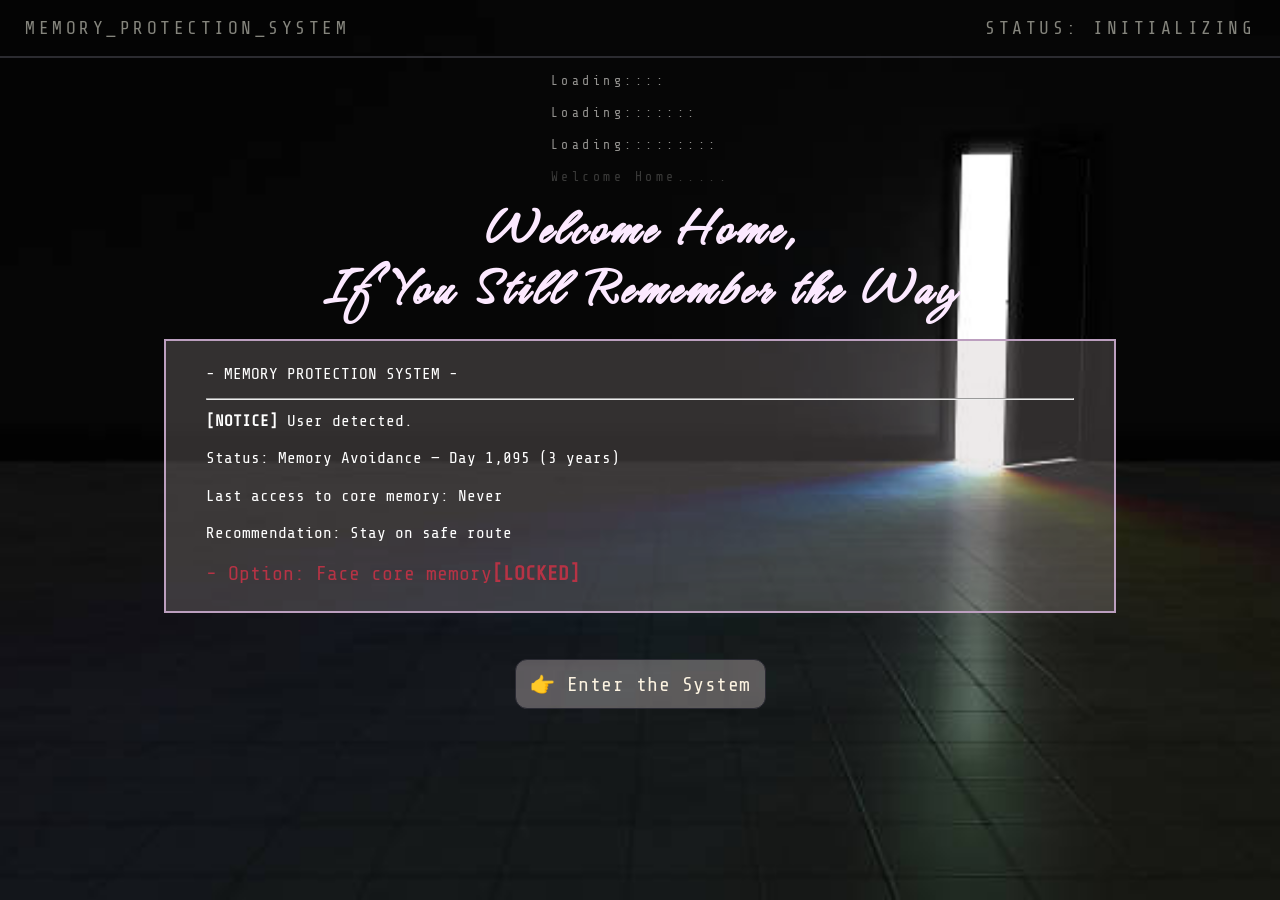
<file: index.html>
<!DOCTYPE html>
<html lang="en">  
    <head>
        <meta charset="UTF-8"/>
        <title>Start point</title>

        <link rel="stylesheet" href="css/styles.css"/>
        <style>
            html, body{
                background:url("Images/page1.jpg") no-repeat fixed;
                background-size:cover;
            }
       </style>

    </head>
    
    <body> <!-- Learn from MDN: I use header to design the heading elements
                https://developer.mozilla.org/en-US/docs/Web/HTML/Reference/Elements/header -->
        <header id="statusbar">
            <p>MEMORY_PROTECTION_SYSTEM</p>
            <p>STATUS: INITIALIZING</p>
        </header>
        
        <div id="wrapper">
            
            <section id="loading">
                <p>Loading::::</p>
                <p>Loading:::::::</p>
                <p>Loading:::::::::</p>
                <p class="dim">Welcome Home.....</p>
            </section>
            
            <h1> Welcome Home,<br>
             If You Still Remember the Way </h1>
             
            <!-- Use class to create a window box -->
             
            <section class="window">
                
                <div class="body">
                 <p >- MEMORY PROTECTION SYSTEM -</p>
                 <hr>
                 <p><strong>[NOTICE]</strong> User detected.</p>
                 <p>Status: Memory Avoidance — Day 1,095 (3 years)</p>
                 <p>Last access to core memory: Never</p>
                 
                 <p>Recommendation: Stay on safe route</p>
                 <p class="highlight"> - Option: Face core memory<strong>[LOCKED] </strong> </p>

                </div>

            </section>

            <br>
            <br>
            
            <nav>
                <a href="HTML/zone-1/arrival.html"> 👉 Enter the System</a>
            </nav>
        </div>
    </body>
</html>
</file>
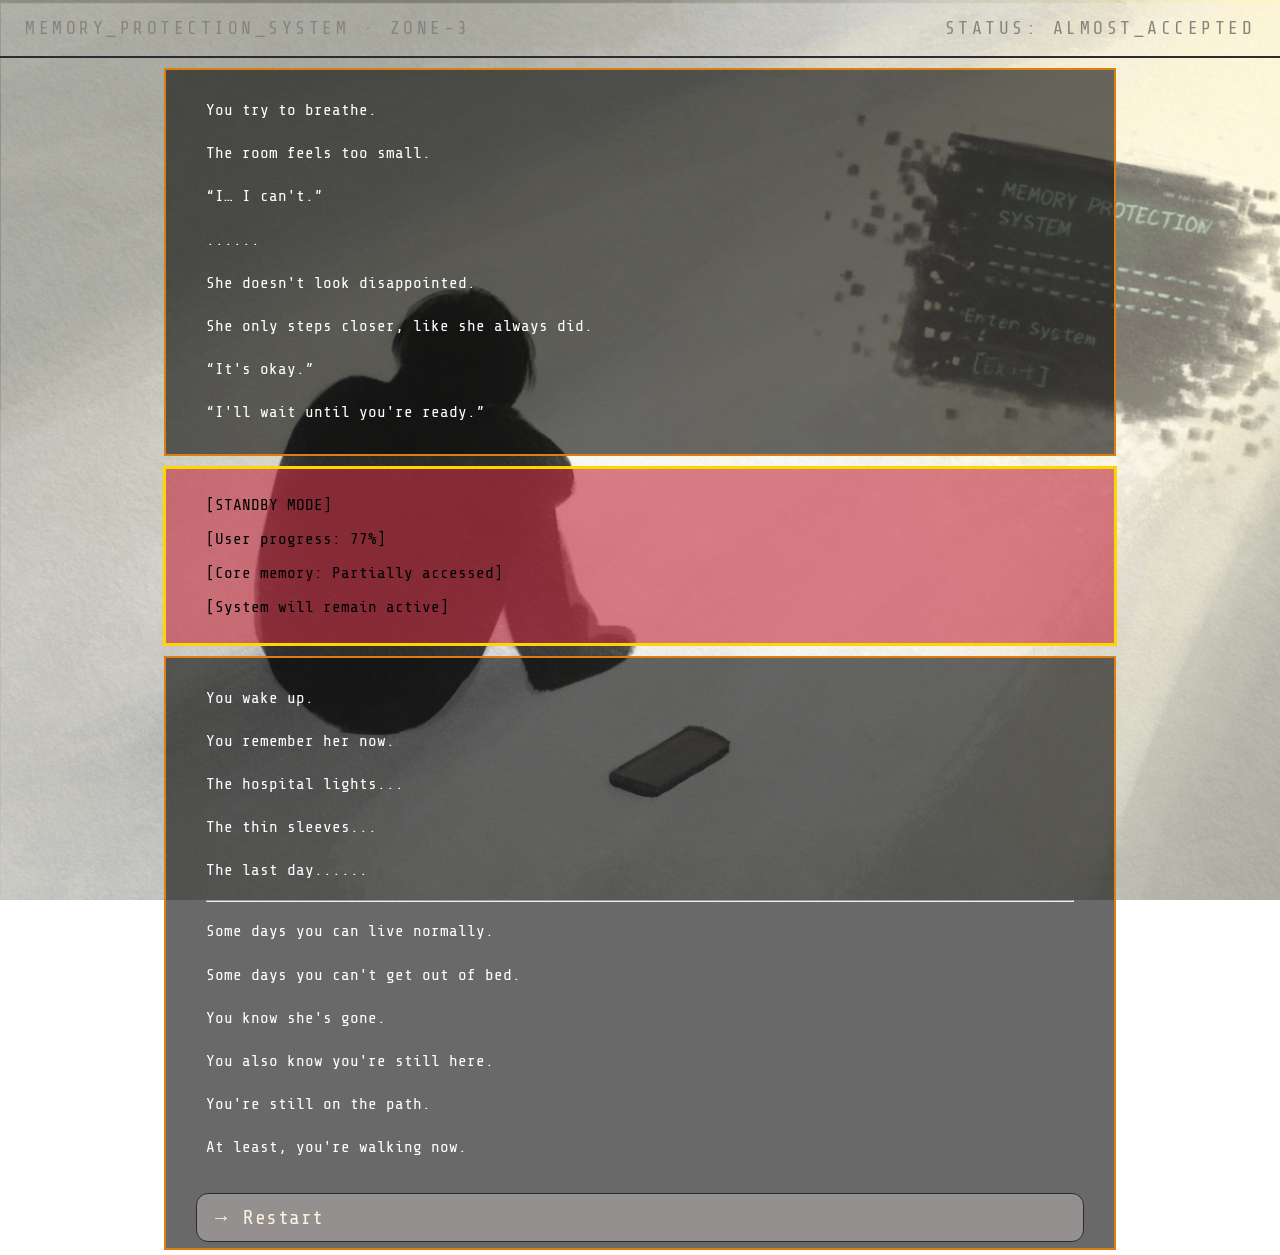
<file: HTML/ending/almost.html>
<!DOCTYPE html>
<html lang="en">  
    <head>
        <meta charset="UTF-8"/>
        <title>ending-almost</title>

        <link rel="stylesheet" href="../../css/styles.css"/>
        <style>
            html, body{
                background:url("../../Images/back.jpg") no-repeat fixed;
                background-size:cover;
            }   
        </style>
    </head>

    <body> 
        <header id="statusbar">
            <p>MEMORY_PROTECTION_SYSTEM · ZONE-3</p>
            <p>STATUS: ALMOST_ACCEPTED </p>
        </header>

        <div id="wrapper">
            <section class="scene_window">
                <div class="style1">
                    <p>You try to breathe.</p>
                    <p>The room feels too small.</p>
                    <p> “I… I can't.”</p>
                    <p>......</p>
                    <p>She doesn't look disappointed.</p>
                    <p>She only steps closer, like she always did.</p>
                    <p>“It's okay.”</p>
                    <p>“I'll wait until you're ready.”</p>
                </div>
            </section>

            <section class="rule_window">
                <div class="style2">
                    <p>[STANDBY MODE]</p>
                    <p>[User progress: 77%]</p>
                    <p>[Core memory: Partially accessed]</p>
                    <p>[System will remain active]</p>
                </div>
            </section>

            <section class="scene_window">
                <div class="style1">
                    <p>You wake up.</p>
                    <p>You remember her now.</p>
                    <p>The hospital lights...</p>
                    <p>The thin sleeves...</p>
                    <p>The last day......</p>
                    <hr>
                    <p>Some days you can live normally.</p>
                    <p>Some days you can't get out of bed.</p>
                    <p>You know she's gone.</p>
                    <p>You also know you're still here.</p>
                    <p>You're still on the path.</p>
                    <p>At least, you're walking now.</p>
                </div>
                <nav>
                  <a href="../../index.html">→ Restart</a>
                </nav>   

            </section>
        </div>
    </body>
</html>
</file>
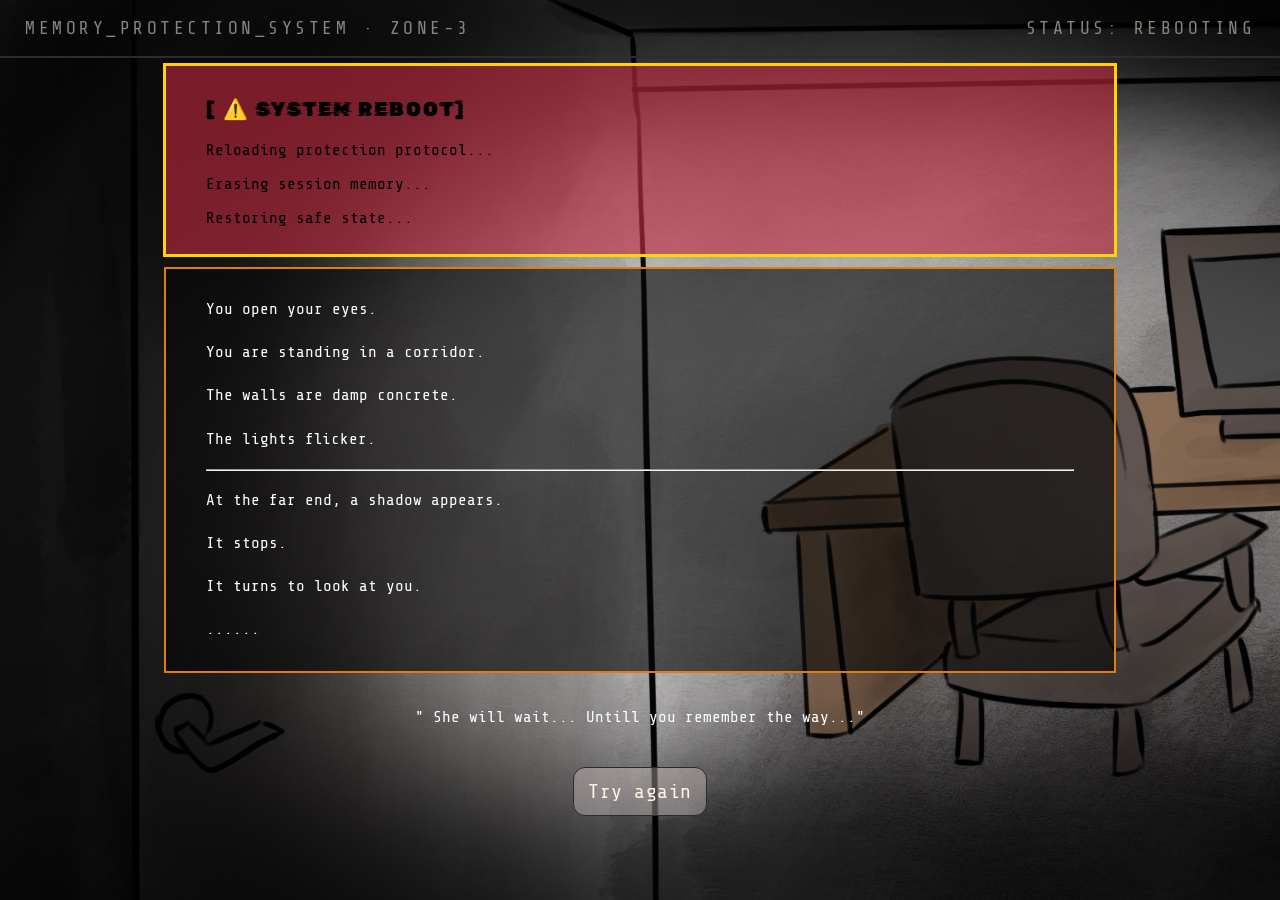
<file: HTML/ending/loop.html>
<!DOCTYPE html>
<html lang="en">  
    <head>
        <meta charset="UTF-8"/>
        <title>ending-loop</title>

        <link rel="stylesheet" href="../../css/styles.css"/>
        <style>
            html, body{
                background:url("../../Images/obey.png") no-repeat fixed;
                background-size:cover;
            }   
        </style>
    </head>

    <body> 
        <header id="statusbar">
            <p>MEMORY_PROTECTION_SYSTEM · ZONE-3</p>
            <p>STATUS: REBOOTING </p>
        </header>

        <div id="wrapper">
            <section class="rule_window">
                <div class="style2">
                 <p class="highlight_3">[ ⚠️ SYSTEM REBOOT] </p>
                 <p>Reloading protection protocol...</p>
                 <p>Erasing session memory...</p>
                 <p>Restoring safe state...</p>
                </div>
            </section>

            <section class="scene_window">
                <div class="style1">
                 <p>You open your eyes.</p>
                 <p>You are standing in a corridor.</p>
                 <p>The walls are damp concrete.</p>
                 <p>The lights flicker.</p>

                 <hr>

                 <p>At the far end, a shadow appears.</p>
                 <p>It stops.</p>
                 <p>It turns to look at you.</p>
                 <p>......</p>
                </div>
            </section>

            
            <p class="style1">" She will wait... Untill you remember the way..."</p>

            <nav>
                <a href="../zone-1/arrival.html">Try again</a>
            </nav>

        </div> 
    </body>
</html>
</file>
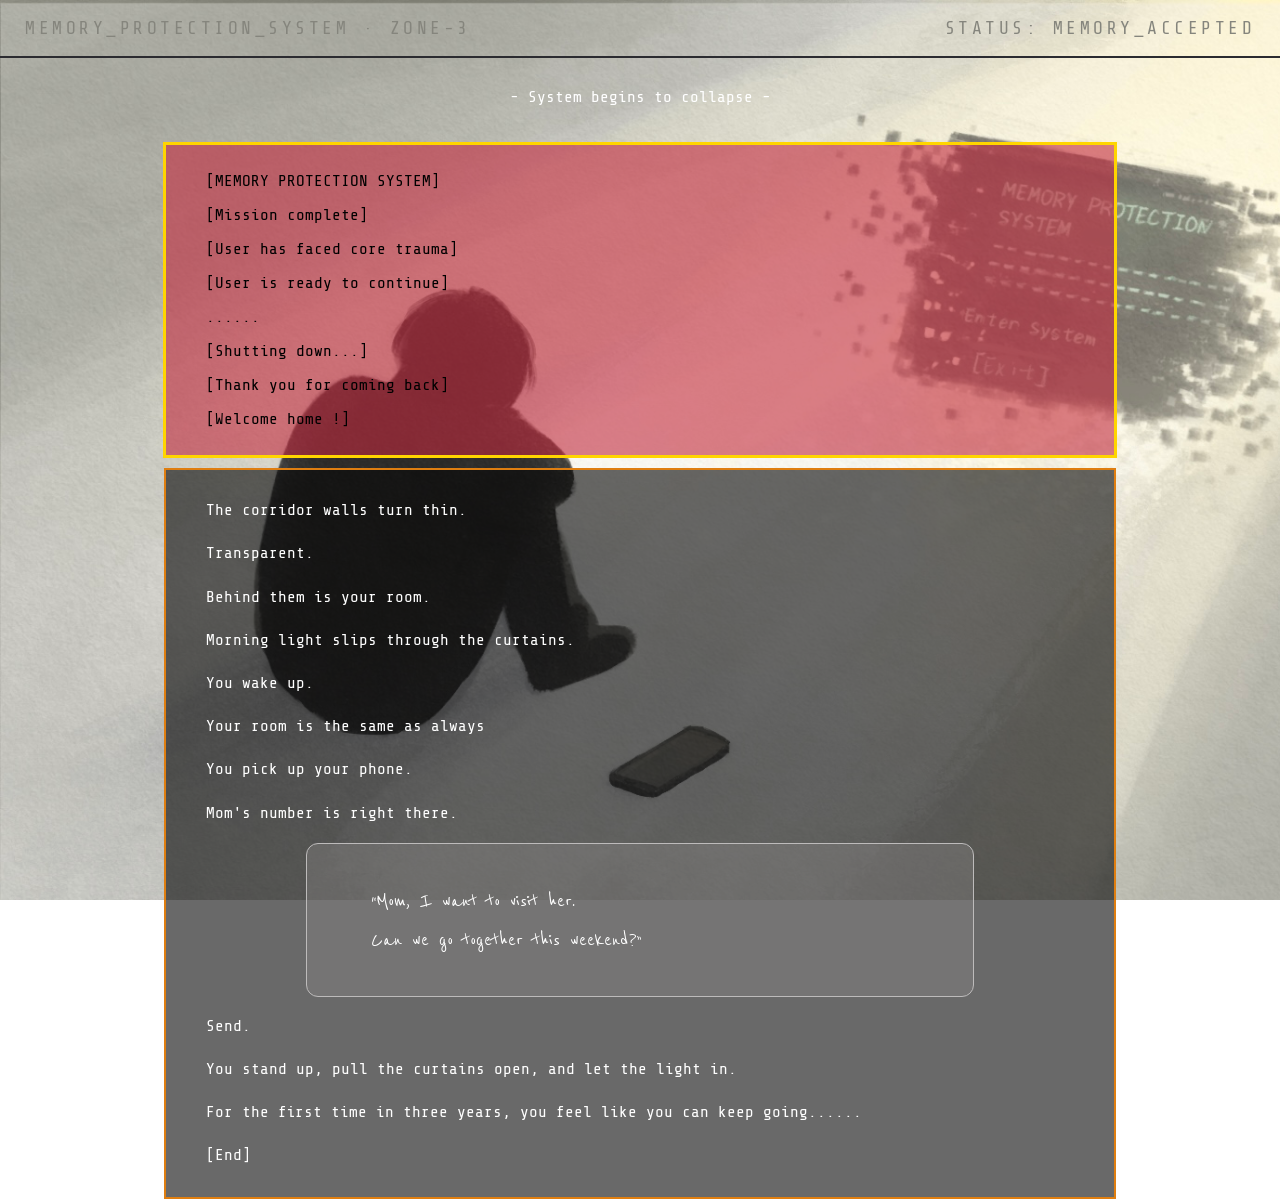
<file: HTML/ending/remember.html>
<!DOCTYPE html>
<html lang="en">  
    <head>
        <meta charset="UTF-8"/>
        <title>ending-accept</title>

        <link rel="stylesheet" href="../../css/styles.css"/>
        <style>
            html, body{
                background:url("../../Images/back.jpg") no-repeat fixed;
                background-size:cover;
            }   
        </style>
    </head>

    <body> 
        <header id="statusbar">
            <p>MEMORY_PROTECTION_SYSTEM · ZONE-3</p>
            <p>STATUS: MEMORY_ACCEPTED </p>
        </header>

        <div id="wrapper">
            <p class="style1">- System begins to collapse -</p>

            <section class="rule_window">
                <div class="style2">
                    <p>[MEMORY PROTECTION SYSTEM]</p>
                    <p>[Mission complete]</p>
                    <p>[User has faced core trauma]</p>
                    <p>[User is ready to continue]</p> 
                    <p>......</p>
                    <p>[Shutting down...]</p>
                    <p>[Thank you for coming back]</p>
                    <p>[Welcome home !]</p>
                </div>
            </section>

            <section class="scene_window">
                <div class="style1">
                    <p> The corridor walls turn thin.</p>
                    <p> Transparent.</p>
                    <p> Behind them is your room.</p>
                    <p>Morning light slips through the curtains.</p>
                    <p>You wake up.</p>
                    <p>Your room is the same as always</p>
                    <p>You pick up your phone.</p>
                    <p>Mom's number is right there.</p>

                    <div id="small">
                        <p>“Mom, I want to visit her.<br>
                        Can we go together this weekend?”</p>
                    </div>

                    <p>Send.</p>

                    <p> You stand up, pull the curtains open, and let the light in.</p>
                    <p>For the first time in three years,
                    you feel like you can keep going......</p>

                    <p>[End]</p>

                </div>
            </section>
        </div>
    </body>
</html>
</file>
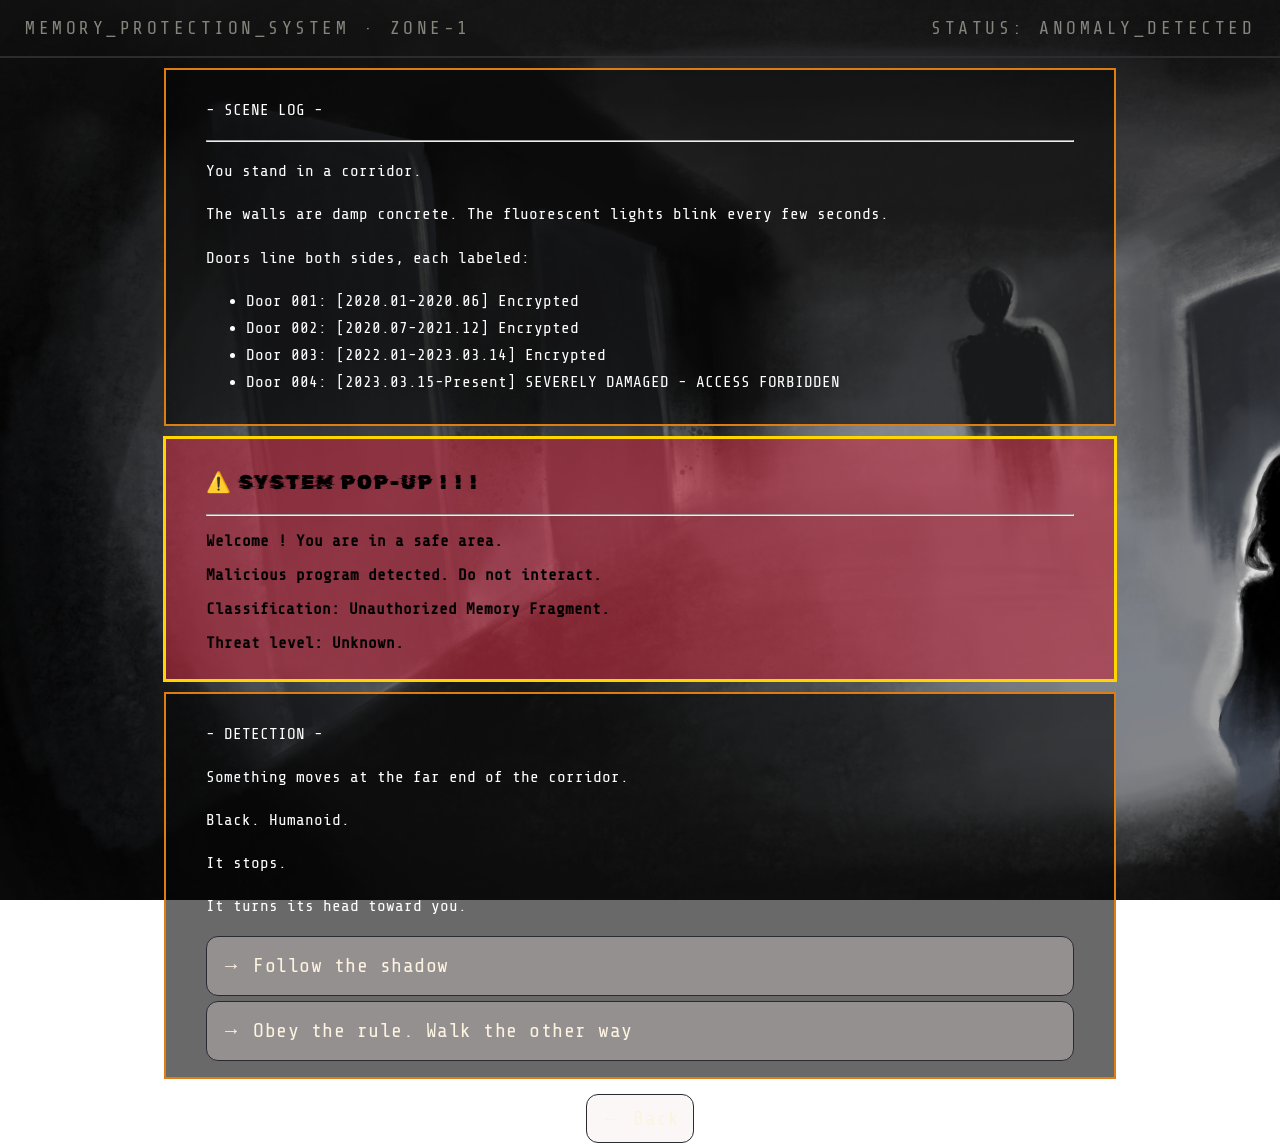
<file: HTML/zone-1/arrival.html>
<!DOCTYPE html>
<html lang="en">  
    <head>
        <meta charset="UTF-8"/>
        <title>zone-1 arrival</title>

        <link rel="stylesheet" href="../../css/styles.css"/>
        <style>
            html, body{
                background:url("../../Images/arrival.png") no-repeat fixed;
                background-size:cover;
            }
        </style>

    </head>

    <body> 
        <header id="statusbar">
            <p>MEMORY_PROTECTION_SYSTEM · ZONE-1</p>
            <p>STATUS: ANOMALY_DETECTED</p>
        </header>
        
        <div id="wrapper">

            <section class="scene_window">
                <div class="style1">
                  <p>- SCENE LOG -</p>
                  <hr>
                  <p>You stand in a corridor.</p>
                  <p>The walls are damp concrete. The fluorescent lights blink every few seconds.</p>
                  <p>Doors line both sides, each labeled:
                  <ul>
                    <li>Door 001: [2020.01-2020.06] Encrypted</li>
                    <li>Door 002: [2020.07-2021.12] Encrypted</li>
                    <li>Door 003: [2022.01-2023.03.14] Encrypted</li>
                    <li>Door 004: [2023.03.15-Present] SEVERELY DAMAGED - <span id="warn">ACCESS FORBIDDEN</span></li>
                  </ul>
                </div>
            </section>

            <section class="rule_window">
                <div class="style2">
                 <p class="highlight_3">⚠️ SYSTEM POP-UP ! ! !</p>
                 <hr>
                 <p><strong>Welcome ! You are in a safe area.</strong></p>
                 <p><strong>Malicious program detected. Do not interact.</strong></p>
                 <p><strong>Classification: Unauthorized Memory Fragment.</strong></p>
                 <p><strong>Threat level: Unknown.</strong></p>
                </div>
            </section>

            <section class="scene_window">
                <div class="style1">
                 <p>- DETECTION -</p>
                 <p>Something moves at the far end of the corridor.</p>
                 <p>Black. Humanoid.</p>
                 <p>It stops.</p>
                 <p>It turns its head toward you.</p>
                 
                
                 <nav>
                     <a href="follow.html">→ Follow the shadow</a>
                     <a href="obey.html">→ Obey the rule. Walk the other way</a>
                 </nav>
                </div>
            </section>

            <nav>
                <a href="../../index.html"> ← Back</a>
            </nav>

        </div>

    </body>
</html>
</file>
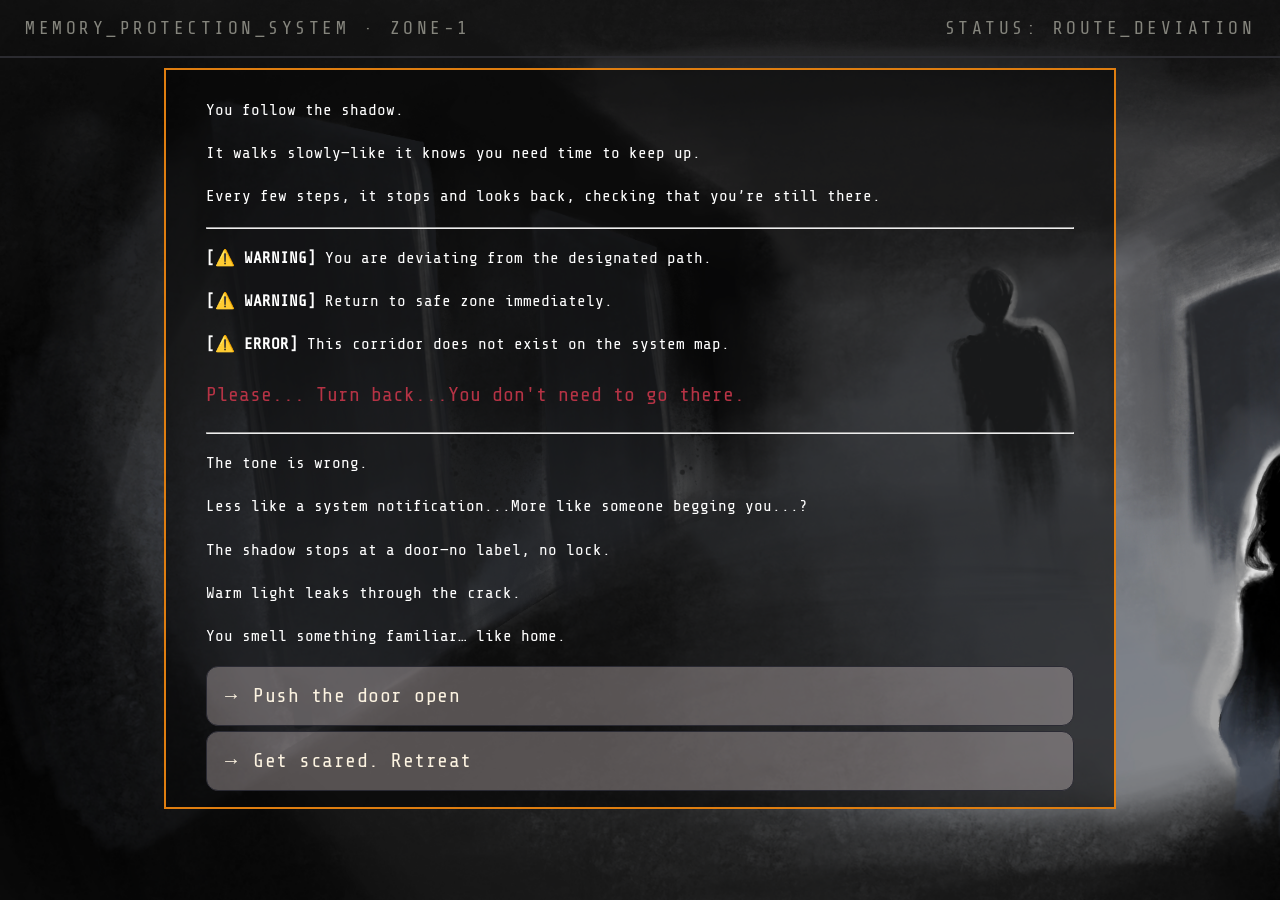
<file: HTML/zone-1/follow.html>
<!DOCTYPE html>
<html lang="en">  
    <head>
        <meta charset="UTF-8"/>
        <title>zone-1 follow</title>

        <link rel="stylesheet" href="../../css/styles.css"/>
          <style>
            html, body{
                background:url("../../Images/arrival.png") no-repeat fixed;
                background-size:cover;
            }
         </style>

    </head>

    <body>
        <header id="statusbar">
            <p>MEMORY_PROTECTION_SYSTEM · ZONE-1</p>
            <p>STATUS: ROUTE_DEVIATION</p>
        </header>
        
        <div id="wrapper">
            <section class="scene_window">
                <div class="style1">
                
                <div>
                <p>You follow the shadow.</p>
                <p>It walks slowly—like it knows you need time to keep up.</p>
                <p>Every few steps, it stops and looks back, checking that you’re still there.</p>

                <hr>

                <p><span id="warn"><strong>[⚠️ WARNING]</strong></span> You are deviating from the designated path.</p>
                <p><span id="warn"><strong>[⚠️ WARNING]</strong></span> Return to safe zone immediately.</p>
                <p><span id="warn"><strong>[⚠️ ERROR]</strong></span> This corridor does not exist on the system map.</p>

                <p class="highlight"> 
                    Please... Turn back...You don't need to go there.
                </p>

                <hr>

                <p>The tone is wrong.</p>
                <p>Less like a system notification...More like someone begging you...?</p>

                <p>The shadow stops at a door—no label, no lock.</p>
                <p>Warm light leaks through the crack.</p>
                <p>You smell something familiar… like home.</p>

                <nav>
                 <a href="room.html">→ Push the door open</a>
                 <a href="obey.html">→ Get scared. Retreat</a>
                </nav>
            </section>

        </div>
    </body>
</html>
</file>
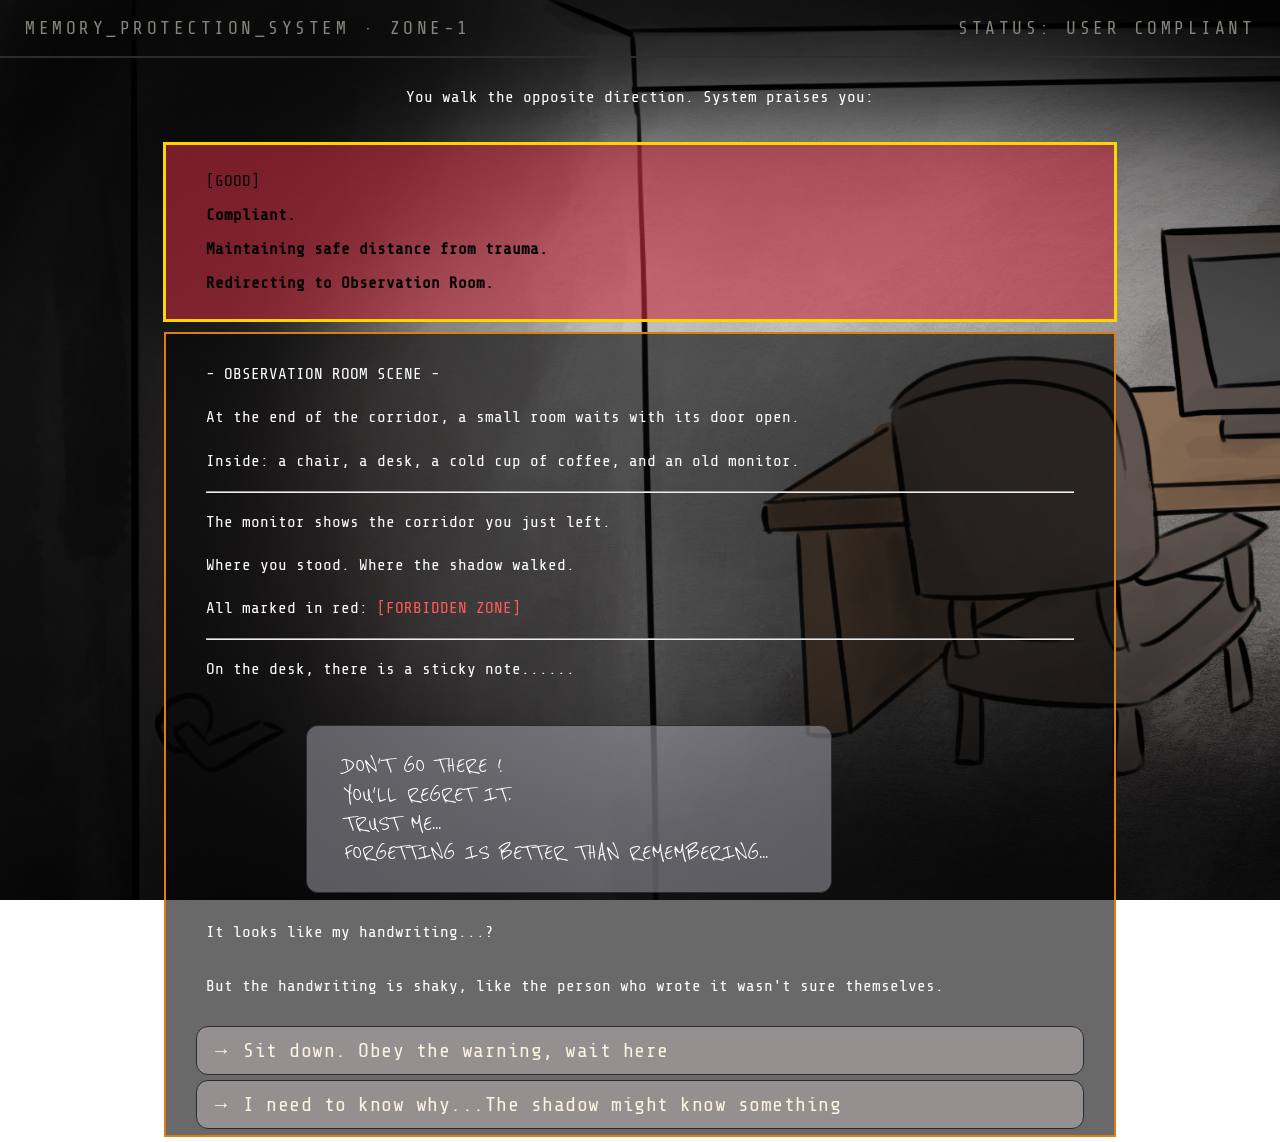
<file: HTML/zone-1/obey.html>
<!DOCTYPE html>
<html lang="en">  
    <head>
        <meta charset="UTF-8"/>
        <title>zone-1 obey</title>

        <link rel="stylesheet" href="../../css/styles.css"/>
        <style>
            html, body{
                background:url("../../Images/obey.png") no-repeat fixed;
                background-size:cover;
            }

            
        </style>

    </head>

    <body> 
        <header id="statusbar">
            <p>MEMORY_PROTECTION_SYSTEM · ZONE-1</p>
            <p>STATUS: USER COMPLIANT</p>
        </header>


        <div id="wrapper">

            <p class="style1">You walk the opposite direction. System praises you:</p>
            
            <section class="rule_window">
                <div class="style2">
                    <p>[GOOD]</p>
                    <p><strong>Compliant.</strong> </p>
                    <p><strong>Maintaining safe distance from trauma.</strong></p>
                    <p><strong>Redirecting to Observation Room.</strong></p>
                </div>
            </section>
            


            <section class="scene_window">
                <div class="style1">
                 <p>- OBSERVATION ROOM SCENE -</p>
                 <p>At the end of the corridor, a small room waits with its door open.</p>
                 <p>Inside: a chair, a desk, a cold cup of coffee, and an old monitor.</p>

                 <hr>

                 <p>The monitor shows the corridor you just left.</p>
                 <p>Where you stood. Where the shadow walked.</p>
                 <p>All marked in red: <span class="warn">[FORBIDDEN ZONE]</span></p>

                 <hr>

                 <p>On the desk, there is a sticky note......</p>
                </div>


           
                <div class="handwritten">
                 <p>DON'T GO THERE !<br>
                 YOU'LL REGRET IT.<br>
                 TRUST ME...<br>
                 FORGETTING IS BETTER THAN REMEMBERING...</p>
                </div>

                
                
                <p class="style1"> 
                 It looks like my handwriting...?<br>
                 <br>But the handwriting is shaky, like the person who wrote it wasn't sure themselves.
                </p>
                

                <nav>
                 <a href="wait.html">→ Sit down. Obey the warning, wait here</a>
                 <a href="follow.html">→ I need to know why...The shadow might know something</a>
                </nav>


            </section>
        </div>
    </body>
</html>
</file>
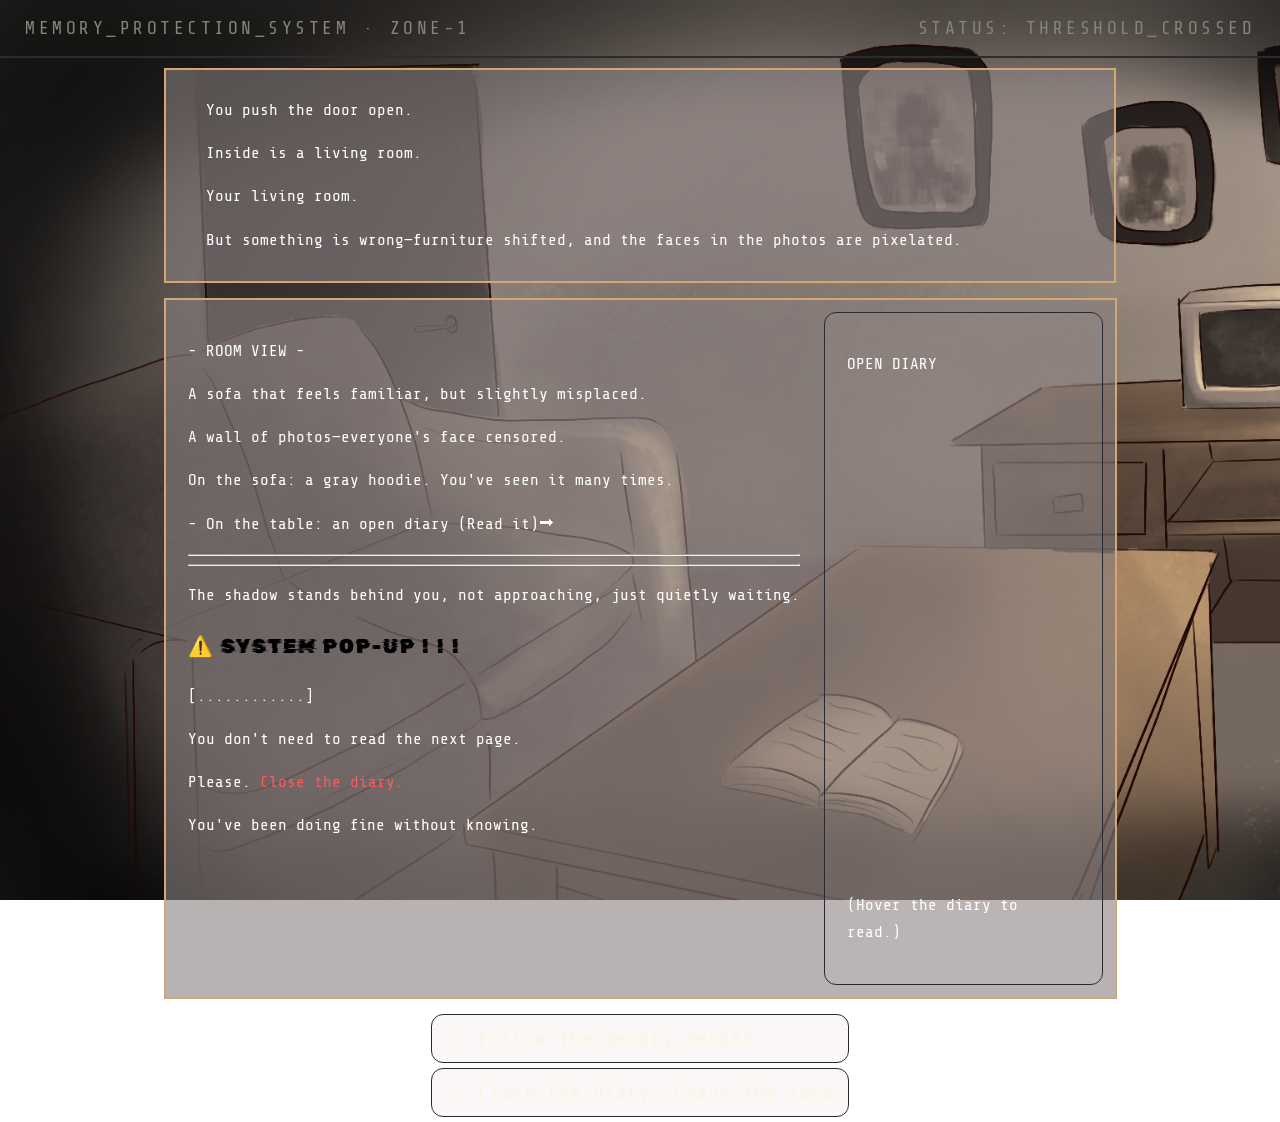
<file: HTML/zone-1/room.html>
<!DOCTYPE html>
<html lang="en">  
    <head>
        <meta charset="UTF-8"/>
        <title>zone-1 room</title>

        <link rel="stylesheet" href="../../css/styles.css"/>
        <style>
            html, body{
                background:url("../../Images/room.png") no-repeat fixed;
                background-size:cover;
            }
        </style>

    </head>

    <body>
        <header id="statusbar">
         <p>MEMORY_PROTECTION_SYSTEM · ZONE-1</p>
         <p>STATUS: THRESHOLD_CROSSED</p>
        </header>

        <div id="wrapper">

            <section class="brighter_window">
                <div class="style1">
                 <p>You push the door open.</p>
                 <p>Inside is a living room.</p>
                 <p>Your living room.</p>
                 <p>But something is wrong—furniture shifted, and the faces in the photos are pixelated.</p>
               </div>
            </section>

         <!----------------------- A Combine window -------------------------->
            <section id="scene">

                <div class="style1">
                   <p>- ROOM VIEW -</p>
                   <p>A sofa that feels familiar, but slightly misplaced.</p>
                   <p>A wall of photos—everyone's face censored.</p>
                   <p>On the sofa: a gray hoodie. You've seen it many times.</p>
                   <p>- On the table: an open diary (Read it)⮕ </p>

                   <hr>
                   <hr>
                   <p>The shadow stands behind you, not approaching, just quietly waiting.</p>

                   <p class="highlight_3">⚠️ SYSTEM POP-UP ! ! !</p>
                   <p>[............]</p>
                   <p>You don't need to read the next page.</p>
                   <p>Please. <span class="warn">Close the diary.</span></p>
                   <p>You've been doing fine without knowing.</p>

                </div>
                

                <div id="diary">
                   <p class="style1">OPEN DIARY</p>

                  <div id="entry">
                    <p>2020.08.11</p>
                    <p>Tomorrow is sister's birthday.</p>
                    <p>She said she's going to the hospital for “a small checkup.”</p>
                    <p>She laughed and asked me to order a cake—strawberry.</p>
                    <p>She's lost a bit of weight lately, but she says she's just been busy.</p>
                    <p>It should be fine… right?</p>
                  </div>
                

                 <p class="style1">(Hover the diary to read.)</p>
                </div>

                
            </section>
            
            <nav>
             <a  href="../zone-2/corridor.html">→ Follow the memory deeper</a>
             <a  href="obey.html">→ Close the diary. Leave the room</a>
            </nav>

        </div>
    </body>
</html>
</file>
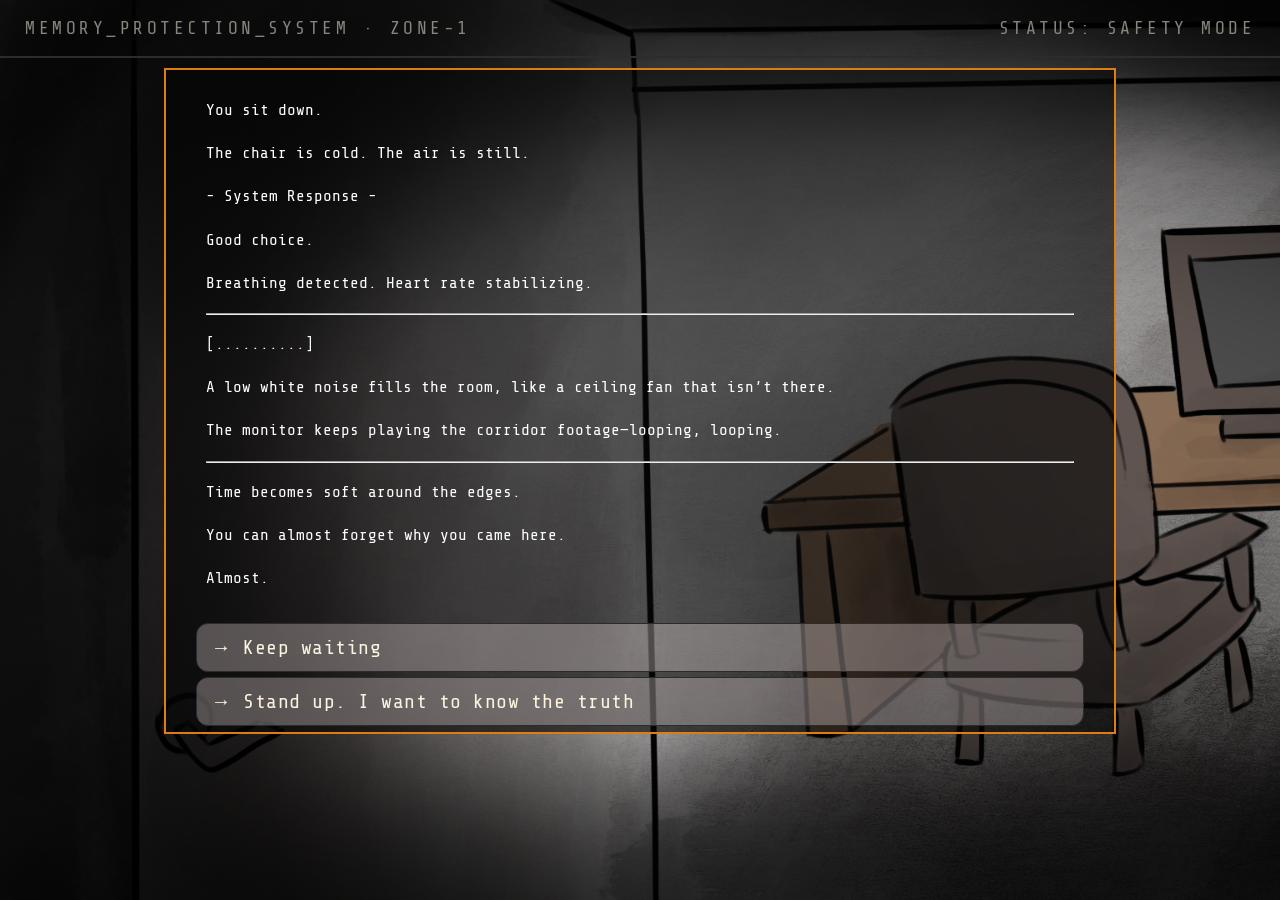
<file: HTML/zone-1/wait.html>
<!DOCTYPE html>
<html lang="en">  
    <head>
        <meta charset="UTF-8"/>
        <title>zone-1 wait</title>

        <link rel="stylesheet" href="../../css/styles.css"/>
        <style>
            html, body{
                background:url("../../Images/obey.png") no-repeat fixed;
                background-size:cover;
            }
            
        </style>
    </head>


    <body> 
        <header id="statusbar">
            <p>MEMORY_PROTECTION_SYSTEM · ZONE-1</p>
            <p>STATUS: SAFETY MODE</p>
        </header>

        <div id="wrapper">
            <section class="scene_window">
                <div class="style1">
                 <p>You sit down.</p>
                 <p>The chair is cold. The air is still.</p>

                 <p>- System Response -</p>
                 <p>Good choice.</p>
                 <p>Breathing detected. Heart rate stabilizing.</p>

                 <hr>

                 <p id="noise">[..........]</p>
                 <p id="soft">A low white noise fills the room, like a ceiling fan that isn’t there.</p>
                 <p id="soft">The monitor keeps playing the corridor footage—looping, looping.</p>

                 <hr>

                 <p>Time becomes soft around the edges.</p>
                 <p>You can almost forget why you came here.</p>
                 <p id="soft">Almost.</p>
                </div>

                <nav>
                 <a href="../ending/loop.html">→ Keep waiting</a>
                 <a href="follow.html">→ Stand up. I want to know the truth</a>
                </nav>

            </section>
        </div>
    </body>
</html>
</file>
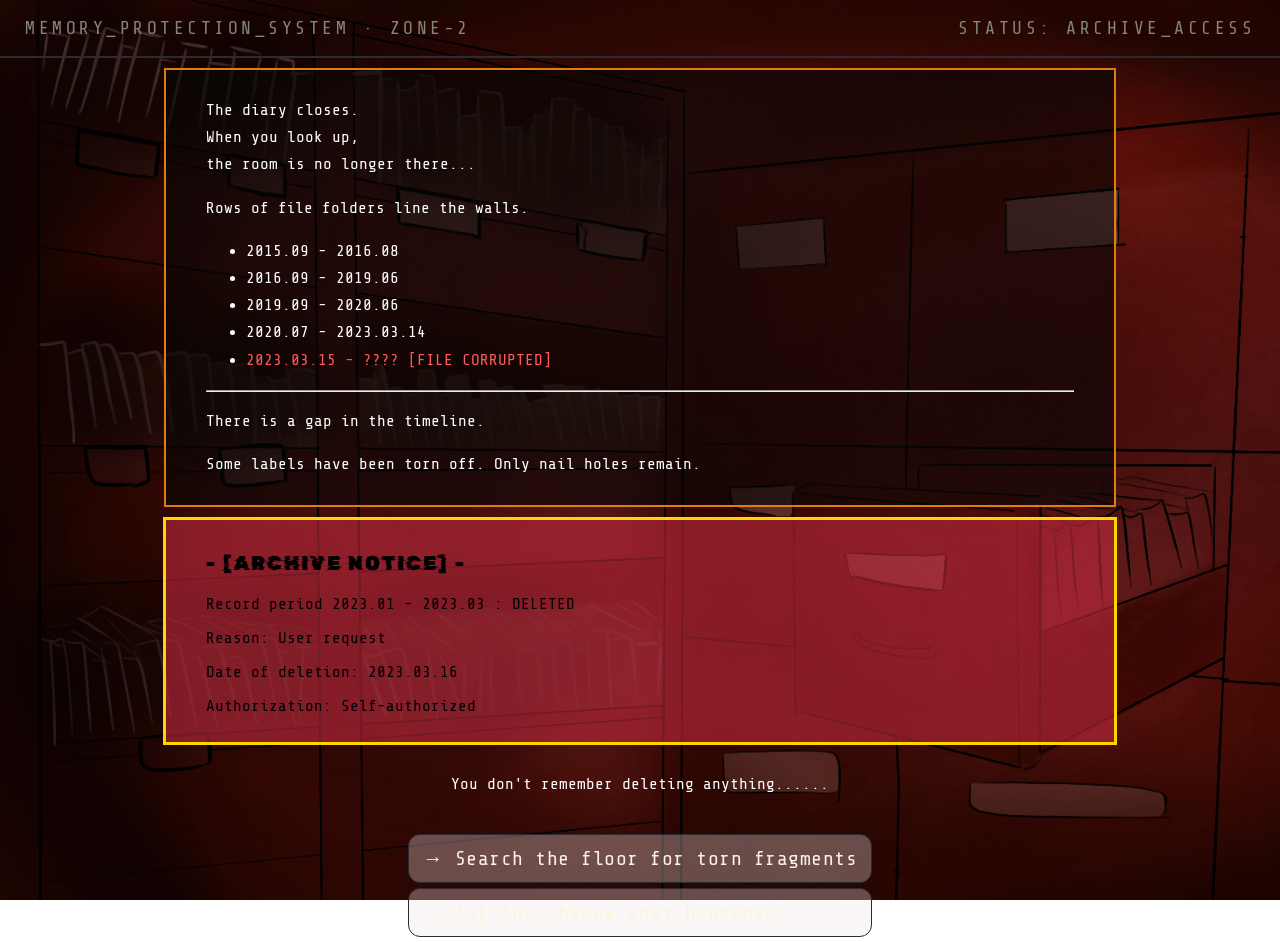
<file: HTML/zone-2/corridor.html>
<!DOCTYPE html>
<html lang="en">  
    <head>
        <meta charset="UTF-8"/>
        <title>zone-2 corridor</title>

        <link rel="stylesheet" href="../../css/styles.css"/>
        <style>
            html, body{
                background:url("../../Images/archive.png") no-repeat fixed;
                background-size:cover;
            }
            
        </style>
    </head>


    <body> 
        <header id="statusbar">
            <p>MEMORY_PROTECTION_SYSTEM · ZONE-2</p>
            <p>STATUS: ARCHIVE_ACCESS </p>
        </header>

        <div id="wrapper">
            <section class="scene_window">
                <div class="style1">
                 <p >The diary closes. <br>
                   When you look up,<br>
                   the room is no longer there...</p>
                 <p>Rows of file folders line the walls.</p>

                 <ul>
                    <li>2015.09 - 2016.08</li>
                    <li>2016.09 - 2019.06</li>
                    <li>2019.09 - 2020.06</li>
                    <li>2020.07 - 2023.03.14</li>
                    <li><span class="warn">2023.03.15 - ???? [FILE CORRUPTED]</span> </li>
                 </ul>

                 <hr>

                  <p>There is a gap in the timeline.</p>
                  <p>Some labels have been torn off. Only nail holes remain.</p>

                </div>
            </section>

            <section class="rule_window">
                <div class="style2">
                    <p class="highlight_3">- [ARCHIVE NOTICE] -</p>
                    <p>Record period 2023.01 - 2023.03 : DELETED</p>
                    <p>Reason: User request</p>
                    <p>Date of deletion: 2023.03.16</p>
                    <p>Authorization: Self-authorized</p>
                </div>
            </section>

            <p class="style1">You don't remember deleting anything......</p>

            <nav>
              <a  href="./fragments.html">→ Search the floor for torn fragments</a>
              <a  href="./shadow.html">→ Ask the shadow what happened</a>
            </nav>
            
        </div>
    </body>
</html>
</file>
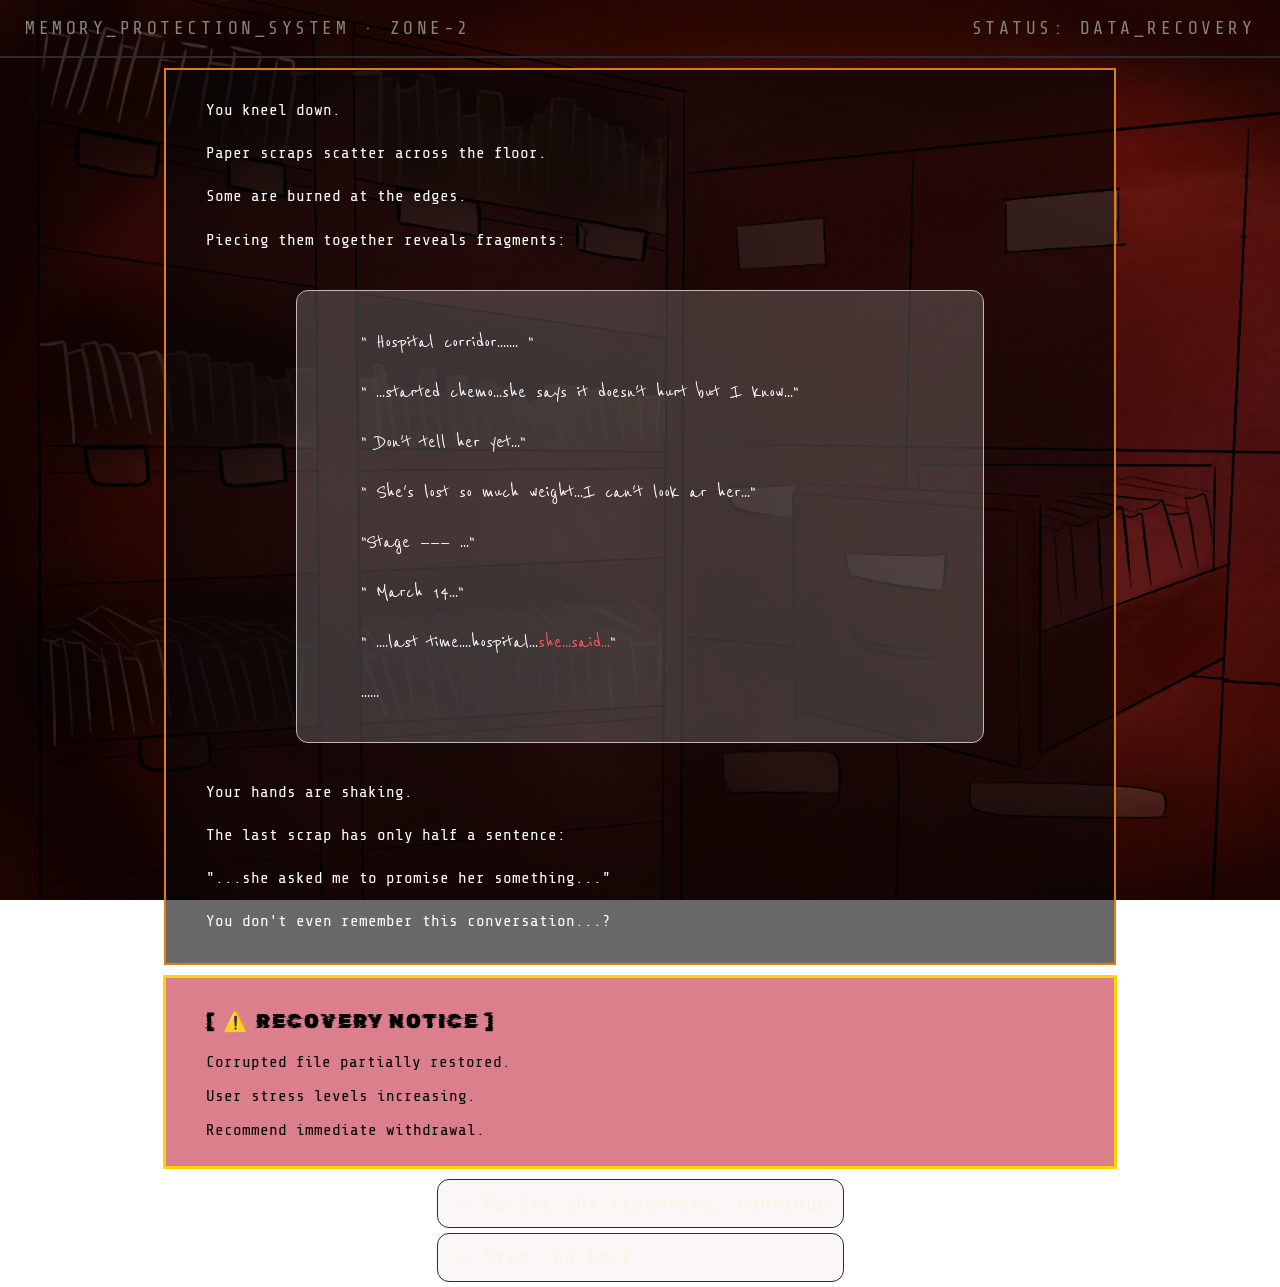
<file: HTML/zone-2/fragments.html>
<!DOCTYPE html>
<html lang="en">  
    <head>
        <meta charset="UTF-8"/>
        <title>zone-2 fragments</title>

        <link rel="stylesheet" href="../../css/styles.css"/>
        <style>
            html, body{
                background:url("../../Images/archive.png") no-repeat fixed;
                background-size:cover;
            }
            
        </style>
    </head>


    <body> 
        <header id="statusbar">
            <p>MEMORY_PROTECTION_SYSTEM · ZONE-2</p>
            <p>STATUS: DATA_RECOVERY </p>
        </header>

        <div id="wrapper">
            <section class="scene_window">
                <div class="style1">
                  <p>You kneel down.</p>
                  <p>Paper scraps scatter across the floor.</p>
                  <p>Some are burned at the edges.</p>
                  <p>Piecing them together reveals fragments:</p>
                </div>
                
                <div id="small">
                    <p >" Hospital corridor....... "</p>
                    <p >" ...started chemo...she says it doesn't hurt but I know..."</p>
                    <p >" Don't tell her yet..."</p>
                    <p>" She's lost so much weight...I can't look ar her..."</p>
                    <p >"Stage ——— ..."</p>
                    <p>" March 14..."</p>
                    <p>" ....last time....hospital...<span class="warn">she...said...</span>"</p>
                    <p>......</p>
                </div>

                <div class="style1">
                    <p>Your hands are shaking.</p>
                    <p>The last scrap has only half a sentence:</p>
                    <p>"...she asked me to promise her something..."</p>
                    <p>You don't even remember this conversation...?</p>
                </div>
            </section>

            <section class="rule_window">
                <div class="style2">
                    <p class="highlight_3">[ ⚠️ RECOVERY NOTICE ]</p>
                    <p>Corrupted file partially restored.</p>
                    <p>User stress levels increasing.</p>
                    <p>Recommend immediate withdrawal.</p>
                </div>
            </section>

            <nav>
             <a  href="shadow.html">→ Pocket the fragments, continue</a>
             <a  href="../zone-1/wait.html">→ Stop. Go back.</a>
            </nav>

        </div>
    </body>
</html>
</file>
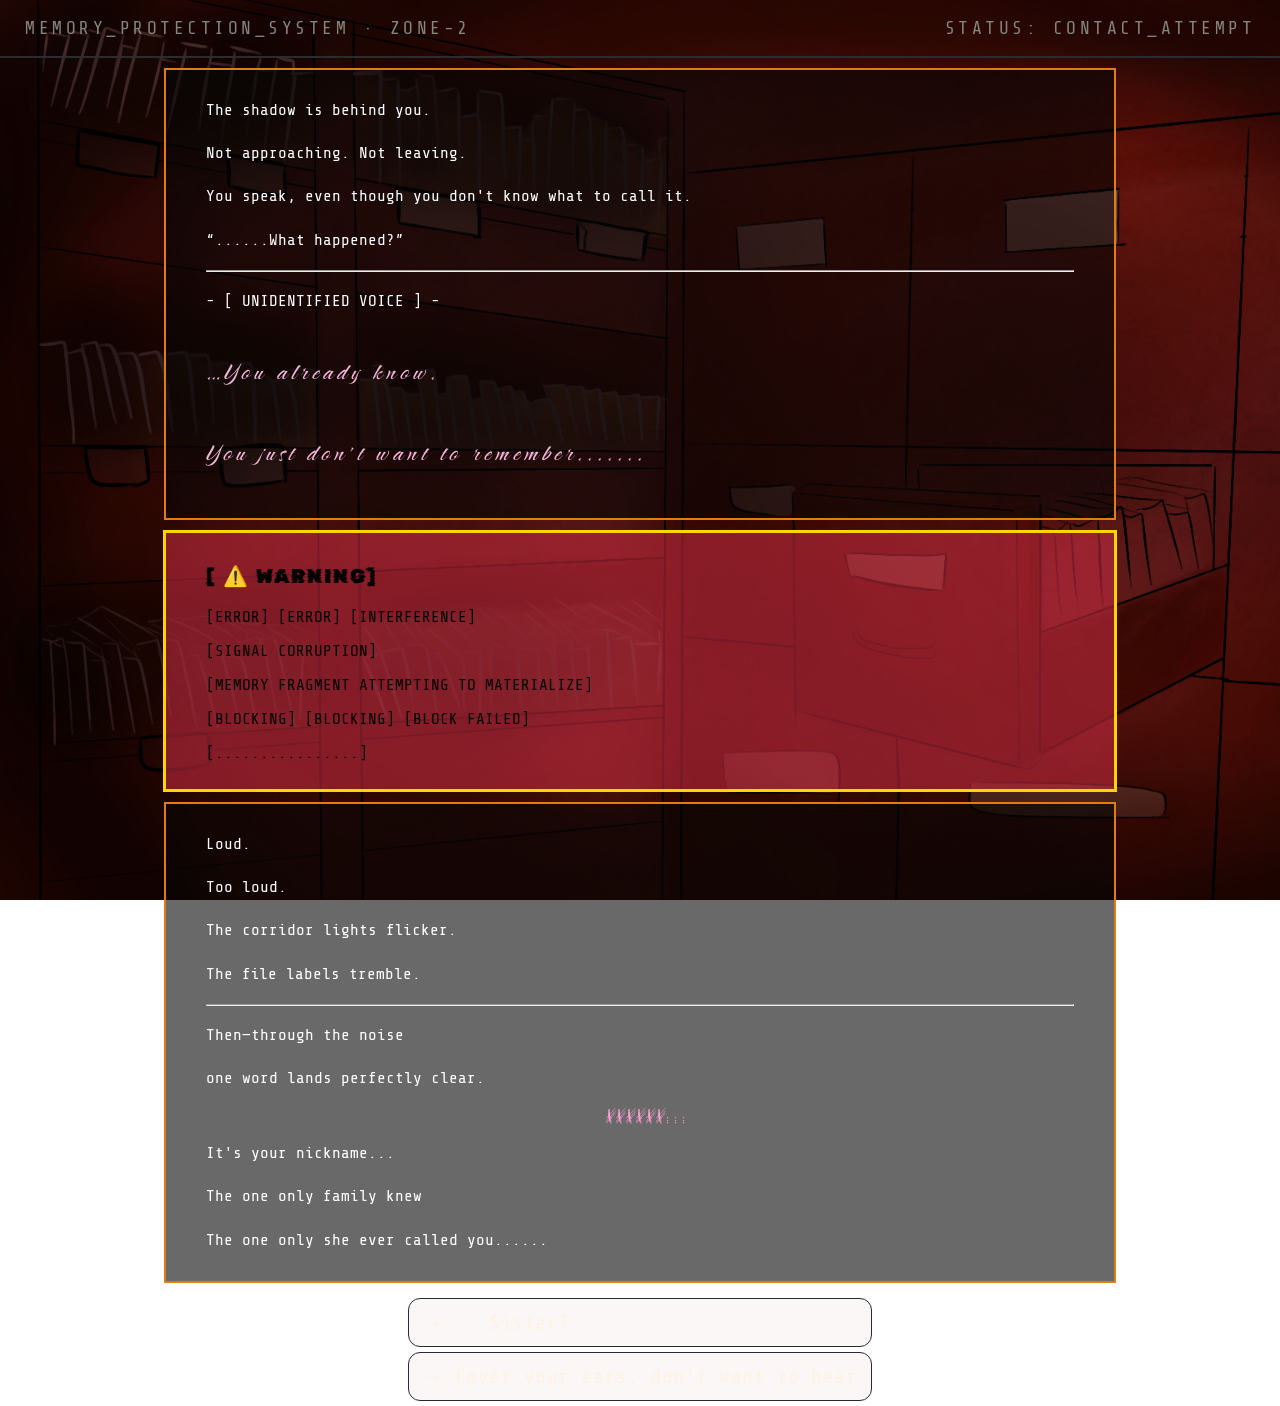
<file: HTML/zone-2/shadow.html>
<!DOCTYPE html>
<html lang="en">  
    <head>
        <meta charset="UTF-8"/>
        <title>zone-2 shadow</title>

        <link rel="stylesheet" href="../../css/styles.css"/>
        <style>
            html, body{
                background:url("../../Images/archive.png") no-repeat fixed;
                background-size:cover;
            }
        </style>
    </head>


    <body> 
        <header id="statusbar">
            <p>MEMORY_PROTECTION_SYSTEM · ZONE-2</p>
            <p>STATUS: CONTACT_ATTEMPT </p>
        </header>

        <div id="wrapper">
            <section class="scene_window">
                <div class="style1">
                    <p>The shadow is behind you.</p>
                    <p>Not approaching. Not leaving.</p>

                    <p>You speak, even though you don't know what to call it.</p>
                    <p>“......What happened?”</p>
                    <hr>
                
                    <p>- [ UNIDENTIFIED VOICE ] -</p>

                    <div class="shadow">
                      <p>…You already know.</p>
                      <p>You just don't want to remember.......</p>
                    </div>
                </div>
            
            </section>
            
            <section class="rule_window">
                <div class="style2">
                    <p class="highlight_3">[ ⚠️ WARNING]</p>
                    <p>[ERROR] [ERROR] [INTERFERENCE]</p>
                    <p>[SIGNAL CORRUPTION]</p>
                    <p>[MEMORY FRAGMENT ATTEMPTING TO MATERIALIZE]</p>
                    <p>[BLOCKING] [BLOCKING] [BLOCK FAILED]</p>
                    <p>[................]</p>
                </div>
            </section>

            <section class="scene_window">
                <div class="style1">
                    <p>Loud.</p>
                    <p>Too loud.</p>
                    <p>The corridor lights flicker.</p>
                    <p>The file labels tremble.</p>
                    <hr>
                    <p>Then—through the noise</p>
                    <p>one word lands perfectly clear.</p>

                    <div id="nickname">
                        <p>XXXXXX...</p>
                        <p>XXXXXX...</p>
                        <p>XXXXXX...</p>
                    </div>

                    <p>It's your nickname...</p>
                    <p>The one only family knew</p>
                    <p>The one only she ever called you......</p>

                </div>
            </section>

            <nav>
              <a href="sister-confirmed.html">→ ...Sister?</a>
              <a href="../zone-3/gate.html">→ Cover your ears, don't want to hear</a>
            </nav>

        </div>
    </body>
</html>
</file>
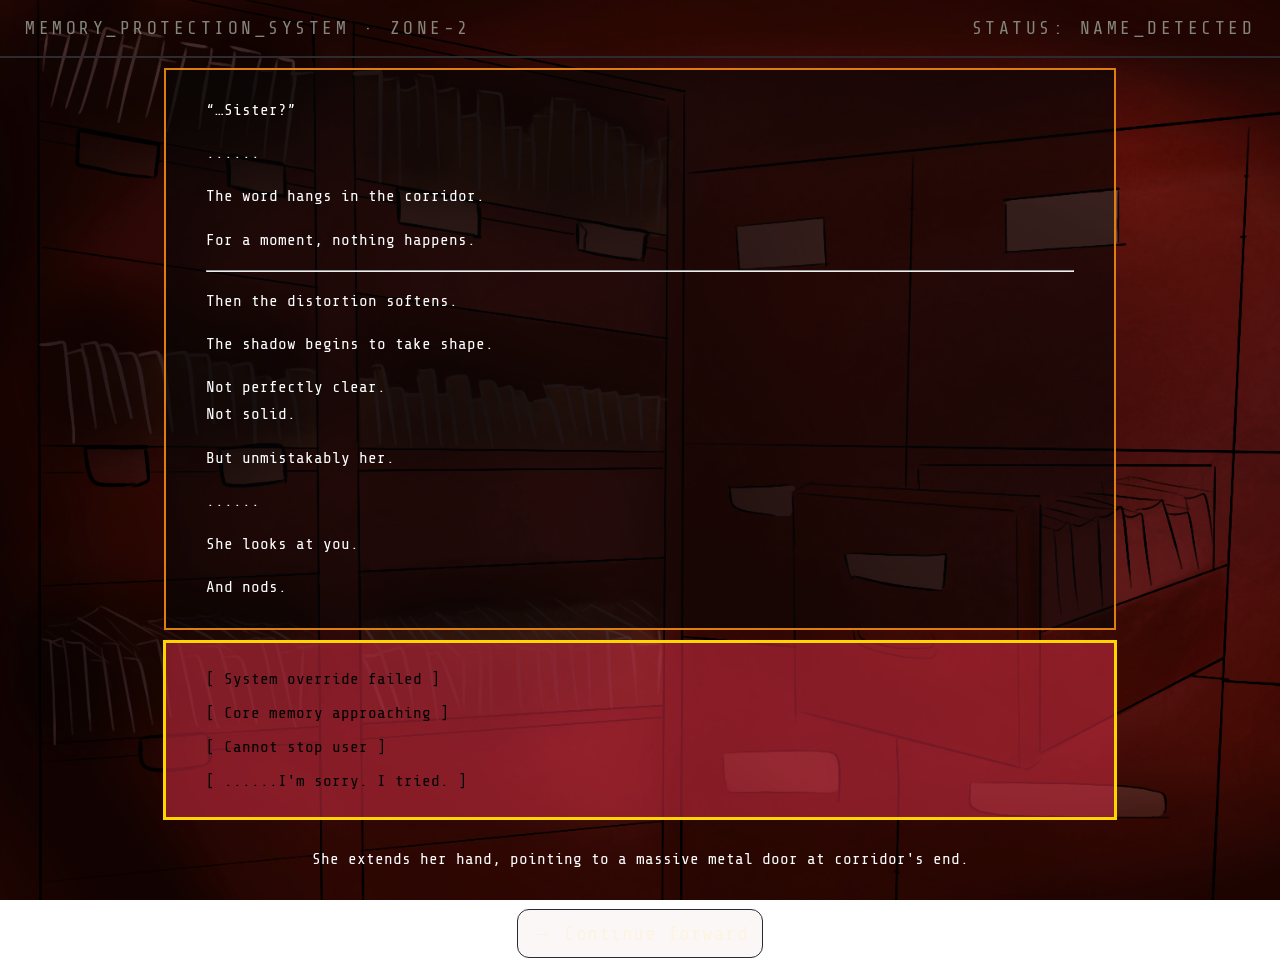
<file: HTML/zone-2/sister-confirmed.html>
<!DOCTYPE html>
<html lang="en">  
    <head>
        <meta charset="UTF-8"/>
        <title>zone-2 shadow</title>

        <link rel="stylesheet" href="../../css/styles.css"/>
        <style>
            html, body{
                background:url("../../Images/archive.png") no-repeat fixed;
                background-size:cover;
            }
           
        </style>
    </head>


    <body> 
        <header id="statusbar">
            <p>MEMORY_PROTECTION_SYSTEM · ZONE-2</p>
            <p>STATUS: NAME_DETECTED </p>
        </header>

        <div id="wrapper">
            <section class="scene_window">
                <div class="style1">
                    <p class="highlight_2">“…Sister?”</p>
                    <p>......</p>
                    <p>The word hangs in the corridor.</p>
                    <p>For a moment, nothing happens. </p> 

                    <hr>

                    <p>Then the distortion softens.</p>
                    <p>The shadow begins to take shape.</p>

                    <p>Not perfectly clear.<br>
                        Not solid.</p>

                    <p> But unmistakably her.</p>

                    <p>......</p>
                    <p>She looks at you.</p>
                    <p>And nods.</p>
                </div>

            </section>

            <section class="rule_window">
                <div class="style2">
                    <p>[ System override failed ]</p>
                    <p>[ Core memory approaching ]</p>
                    <p>[ Cannot stop user ]</p>
                    <p>[ ......I'm sorry. I tried. ]</p>
                </div>
            </section>

            <p class="style1">She extends her hand, pointing to a massive metal door at corridor's end.</p>

            <nav>
              <a href="../zone-3/gate.html">→ Continue forward</a>
            </nav>
        </div>
    </body>
</html>
</file>
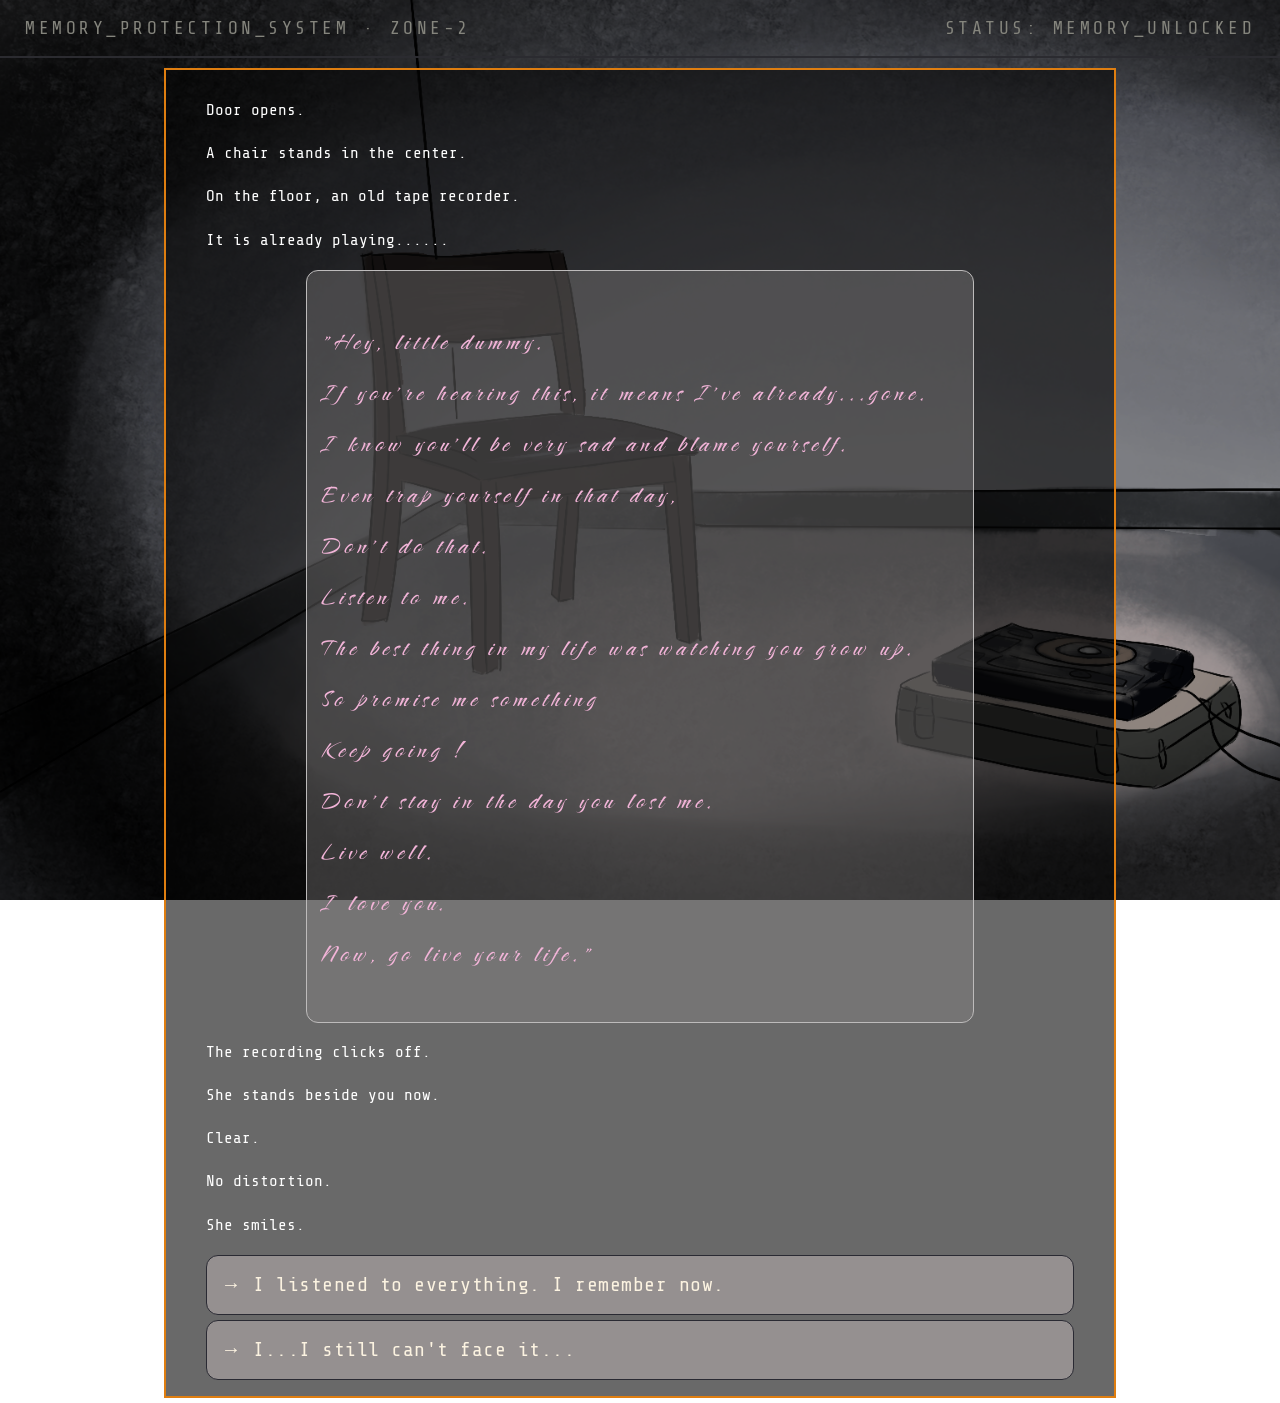
<file: HTML/zone-3/core.html>
<!DOCTYPE html>
<html lang="en">  
    <head>
        <meta charset="UTF-8"/>
        <title>zone-3 core</title>

        <link rel="stylesheet" href="../../css/styles.css"/>
        <style>
            html, body{
                background:url("../../Images/tape.png") no-repeat fixed;
                background-size:cover;
            }
           
        </style>
    </head>


    <body> 
        <header id="statusbar">
            <p>MEMORY_PROTECTION_SYSTEM · ZONE-2</p>
            <p>STATUS: MEMORY_UNLOCKED </p>
        </header>

        <div id="wrapper">
            <section class="scene_window">
                <div class="style1">
                    <p>Door opens.</p>
                    <p>A chair stands in the center.</p>
                    <p> On the floor, an old tape recorder.</p>
                    <p>It is already playing......</p>

                    <div id="small2">
                        <p class="shadow">"Hey, little dummy.<br>
                            If you're hearing this, it means I've already...gone.<br>
                            I know you'll be very sad and blame yourself.<br>
                            Even trap yourself in that day,<br>
                            Don't do that.<br>
                            Listen to me.<br>
                            The best thing in my life was watching you grow up.<br>
                            So promise me something<br>
                            Keep going ! <br>
                            Don't stay in the day you lost me.<br>
                            Live well. <br>
                            I love you.<br>
                            Now, go live your life."
                        </p>
                    </div>

                    <p>The recording clicks off.</p>
                    <p>She stands beside you now.</p>
                    <p>Clear.</p>
                    <p>No distortion.</p>

                    <p>She smiles.</p>

                    <nav>
                      <a href="../ending/remember.html">→ I listened to everything. I remember now.</a>
                      <a href="../ending/almost.html">→ I...I still can't face it...</a>
                    </nav>
                </div>
            </section>
        </div>
    </body>
</html>
</file>
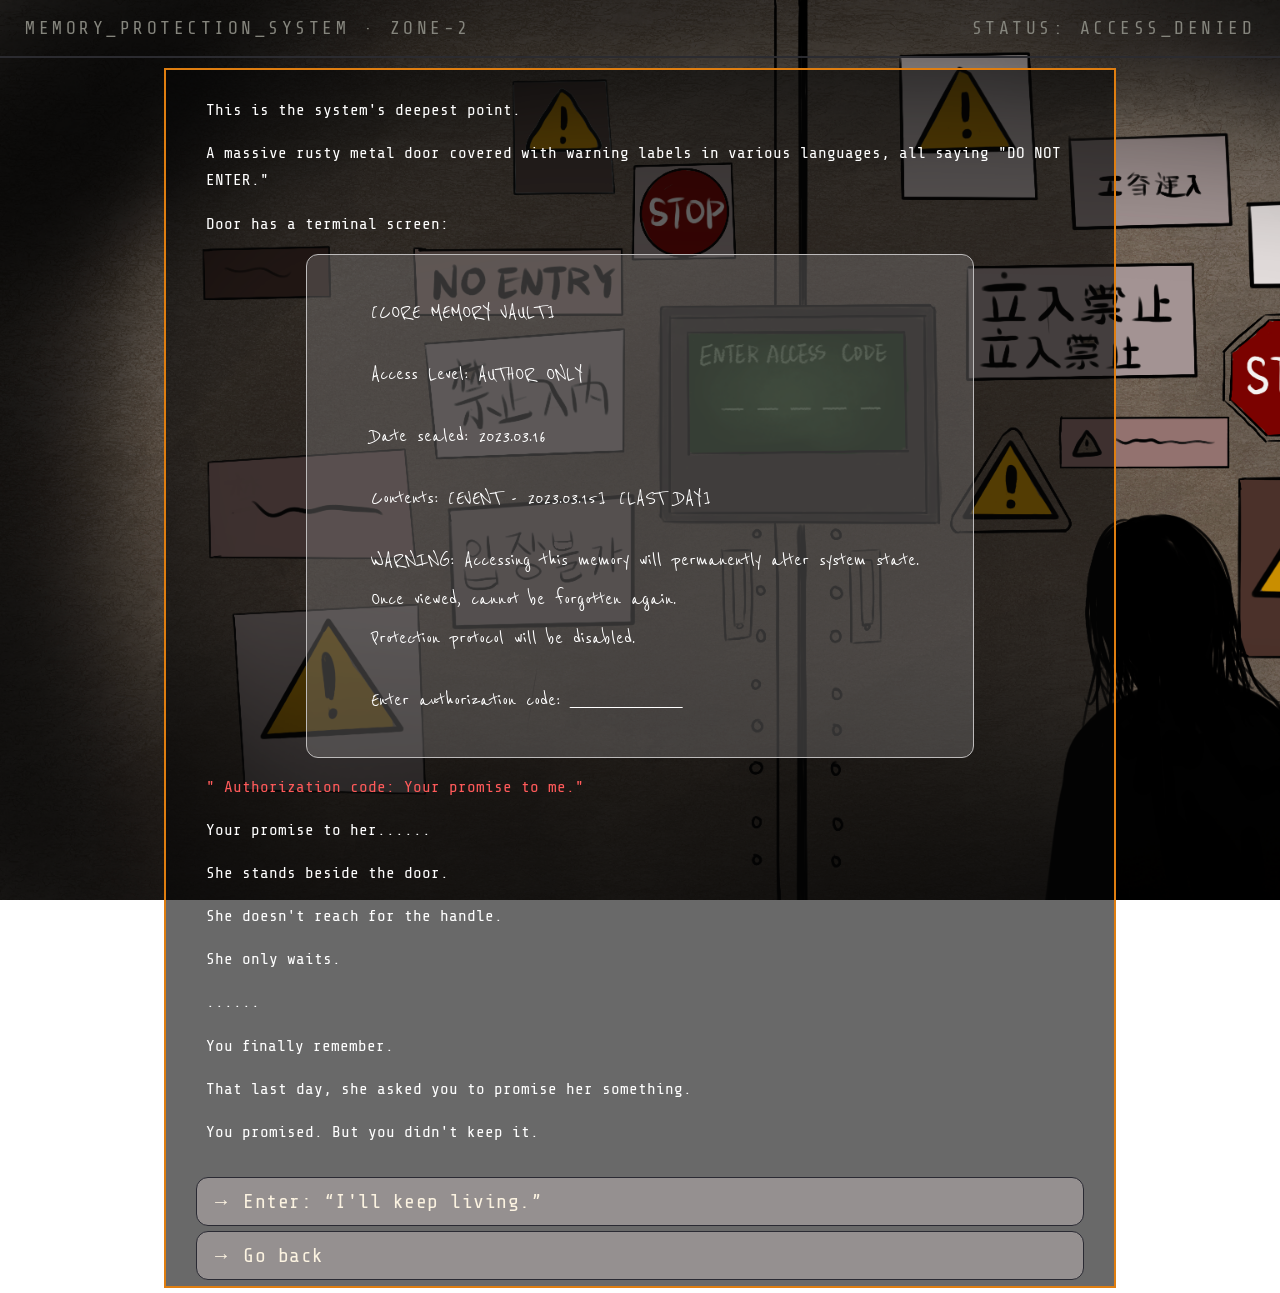
<file: HTML/zone-3/gate.html>
<!DOCTYPE html>
<html lang="en">  
    <head>
        <meta charset="UTF-8"/>
        <title>zone-3 The final door</title>

        <link rel="stylesheet" href="../../css/styles.css"/>
        <style>
            html, body{
                background:url("../../Images/gate.png") no-repeat fixed;
                background-size:cover;
            }
           
        </style>
    </head>


    <body> 
        <header id="statusbar">
            <p>MEMORY_PROTECTION_SYSTEM · ZONE-2</p>
            <p>STATUS: ACCESS_DENIED </p>
        </header>

        <div id="wrapper">
            <section class="scene_window">
                <div class="style1">
                    <p>This is the system's deepest point.</p>
                    <p>A massive rusty metal door covered with warning labels in various languages, all saying "DO NOT ENTER."</p>
                    <p>Door has a terminal screen:</p>

                


                    <div id="small">
                     <p>[CORE MEMORY VAULT]</p>
                     <p>Access Level: AUTHOR ONLY</p>
                     <p>Date sealed: 2023.03.16</p>
                     <p>Contents: [EVENT - 2023.03.15] [LAST DAY]</p>

                     <p>WARNING: Accessing this memory will permanently alter system state.<br>
                     Once viewed, cannot be forgotten again.<br>
                     Protection protocol will be disabled.
                     </p>

                     <p>Enter authorization code: ________________</p>
                    </div>

                    <p class="warn">" Authorization code: Your promise to me."</p>
                    <p>Your promise to her......</p>
                    <p>She stands beside the door.</p>
                    <p>She doesn't reach for the handle.</p>
                    <p>She only waits.</p>

                    <p>......</p>

                    <p>You finally remember.</p>
                    <p>That last day, she asked you to promise her something. </p>
                    <p>You promised. But you didn't keep it.</p>
                </div>

                <nav>
                 <a href="core.html">→ Enter: “I'll keep living.”</a>
                 <a href="../ending/loop.html">→ Go back</a>
                </nav>
            </section>
        </div>
    </body>
</html>
</file>
<file: css/styles.css>
@import /* Heading */
url('https://fonts.googleapis.com/css2?family=Hurricane&display=swap');

@import /* system font */
url('https://fonts.googleapis.com/css2?family=Share+Tech+Mono&display=swap');

@import /* System Warning Heading */
url('https://fonts.googleapis.com/css2?family=Rubik+Glitch&display=swap');

@import  /* hand written style */
url('https://fonts.googleapis.com/css2?family=Reenie+Beanie&display=swap');

@import /* sister's voice font */
url('https://fonts.googleapis.com/css2?family=Caramel&display=swap');


/* Generally I use https://www.w3schools.com/css/default.asp to help with my css */

html, body{
  margin: 0;
  padding: 0;
  overscroll-behavior: none;
}

/*--------------------- Common - status bar & wrapper ----------------------*/
#statusbar {
  display: flex; /* Use flex to place items in one row */
  justify-content: space-between; /* split it */
  

  padding: 0 25px ;

  font-family: "Share Tech Mono";
  font-size: 18px;
  letter-spacing: 3.5px;

  color: #85857d;

  border-bottom: 2px solid #2B2B30;
}


#wrapper{
  display: flex; /* Use flexbox for vertical layout */
  flex-direction: column;  /* Stack elements vertically */
  justify-content: center;  /* Center content vertically */
  align-items: center;  /* Center content horizontally */
}

/* -----------------(page 1) loading part------------------*/
#loading{
  font-family: "Share Tech Mono";
  font-size: 13px;
  letter-spacing: 3.5px;
  line-height: 19px;
  color: #93928f ;
  
}

#loading .dim{
  color: #93928f60;
}


/*--------------------- words style ----------------*/
h1{
  font-size: 55px;
  font-family: "Hurricane";
  color: #fce9ff;
  text-align: center;
  letter-spacing: 4px;
  line-height: 60px;
  margin: 0 0 20px;
}



.highlight {
  font-size: 20px;
  color: #b63345;
   animation: blink 2.5s ease-in-out infinite; 
}  /* ease-in-out : timing function */

/* keyframes : how an animation changes at each step from the beginning to the end.*/
@keyframes blink{
  0%, 100% { opacity: 0.35; } /* start & end */
  50%      { opacity: 1; } /* middle */
}

.warn{
  color:#ff5a5a;
}

.highlight_3{ 
  letter-spacing: 2px;
  font-family: "Rubik Glitch";
  font-size: 20px;
  color: #000000;
  animation: blink 3s ease-in-out infinite; 
}

/* [ease-in-out] https://www.w3schools.com/css/css3_animations_timing.asp */

@keyframes blink{
  0%, 100% { opacity: 0.35; } /* start & end */
  50%      { opacity: 1; } /* middle */
}

/* -------------------  window part （page 1）---------------------- */

.window{
  border: 2px solid #bc9fbf;
  background: #b9abab40;
  width: min(88%, 888px);
  padding: 10px 30px;
}

#title{
  border-bottom: 2px solid #686873;
  padding: 12px 14px;

  font-family: "Share Tech Mono";
  letter-spacing: 3px;
  font-size: 18px;

  color: #b9b5ab;
  margin: 0;
}

.body{
  padding: 10px;
  font-family: "Share Tech Mono";
  font-size: 16px;
  line-height: 1.7;
  color: #ffffff;
}


.body p{
  margin: 0 0 10px;
}

.body p:last-child{
  margin-bottom: 0;
}

/*------------------------------- plot window --------------------------*/

/*-----------------Black Background with White words------------------*/
.scene_window{
  border:2px solid #df7e10;
  background:#05050599;
  width:min(88%, 888px);
  padding: 1px 30px;
  margin-top: 10px;
  margin-bottom: 5px;
}

.style1{
  padding: 10px;
  font-family: "Share Tech Mono";
  font-size: 16px;
  line-height: 1.7;
  color: #ffffff;
}

/*------------------Red Background with Black Words------------------*/
.rule_window{
  border:3px solid #ffd500;
  background:#c22b3f99;
  width:min(88%, 888px);
  padding: 1px 30px;
  margin-top: 5px;
}

.style2{
  padding: 10px;
  font-family: "Share Tech Mono";
  font-size: 16px;
  color: #000000;
}

/*---------------------- Brighter window-------------------------*/

.brighter_window{
  border:2px solid #d2a776;
  background:#897f7f99;
  width:min(88%, 888px);
  padding: 1px 30px;
  margin-top: 10px;
  margin-bottom: 5px;
}


/* -------------------- choices button (common) -----------------------*/

nav{ 
  margin-top:5px;
}
   
nav a{
  display:block;
  padding:12px 14px;
  margin:5px 0;
  border:1px solid #2a2a33;
  border-radius:12px;
  background:#f5e4e450;
  color:#fcf3e1;
  letter-spacing:0.5px;

  font-family: "Share Tech Mono";
  font-size: 20px;
  text-decoration: none;
}

nav a:hover,
nav a:active{
  color: #f6de7f;
  background:#ffffff10;
}

/*---------------------------Stick Notes（obey.html）-----------------------*/
.handwritten{
  font-size: 25px;
  font-family: "Reenie Beanie";
  color:#ffffff;
  margin-top: 15px;
  margin-left: 110px;
  border: 1px solid #2a2a33;
  border-radius: 12px;
  padding: 0 37px;
  background:#adadb580;

  max-width: 450px;
}

#notes{ margin: 14px 0; }


/*------------------- (room.html) Layout -----------------------*/  
 /* gap: https://www.w3schools.com/cssref/css3_pr_gap.php 
    flex, align-item https://www.w3schools.com/css/css3_flexbox_items.asp */
#scene{
  display:flex;
  gap:14px;
  align-items: stretch;   /* make both blocks the same height */
     
  border:2px solid #d2a776;
  background:#897f7f99;
     
  width: min(100%, 925px);
  padding: 12px;
  margin-top: 10px;
  margin-bottom: 5px;
}

#roomview{
  flex: 1;      /* left side */
}

#diary{
  flex: 1;       /* right side */
  width: auto;   
}

/*---------------------(room.html) Diary Animation-----------------*/
#diary{
  border:1px solid #2a2a33;
  border-radius:12px;
  background: rgba(255,255,255,0.03);
  padding:12px;
  position:relative;
  overflow:hidden;
}

/* hiding context */
#entry{
  opacity:0;
  transition: opacity 0.2s ease;

  font-family: "Reenie Beanie", cursive;
  font-size: 25px;
  color: #ffffff;
}

#entry:hover{
  opacity:1;
}



/*--------------------- Shadow's talking -------------------------*/
.shadow{
  font-family: "Caramel";
  font-size: 30px;
  color: #f2b4d8;
  letter-spacing: 4px;
}


/*-------------------- Small screen in the window ----------------*/
#small{
  margin: 10px 100px;
  border:1px solid #bdbbbb;
  border-radius:12px;
  background: rgba(142, 139, 139, 0.35);
  padding:14px;
}

#small p{
  margin-left: 50px;
  font-family: "Reenie Beanie";
  font-size: 23px;
  color: #ffffff;
}


#small2{
  margin: 10px 100px;
  border:1px solid #bdbbbb;
  border-radius:12px;
  background: rgba(142, 139, 139, 0.35);
  padding:14px;
}

/*--------------page (shadow.html) nickname style design ---------*/
#nickname{
  margin: 20px 400px;
  font-size: 18px;
  font-family: "Caramel";
  color: #ffa0d6;
  letter-spacing: 4px;
}

#nickname p{
  margin: 0 ;
  line-height: 0.15 ;
}
</file>
